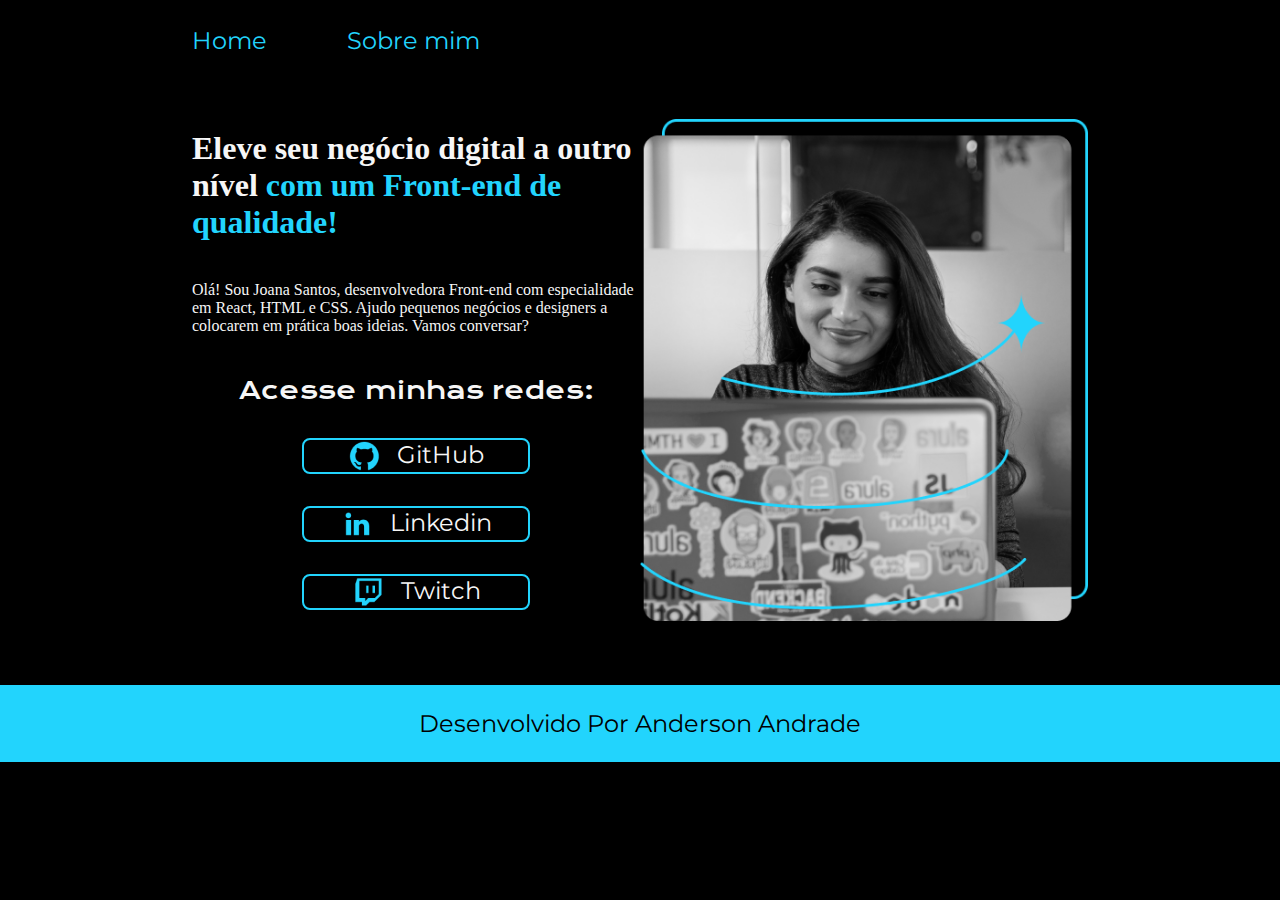
<file: index.html>
<!DOCTYPE html>
<html lang="pt-BR">

<head>
    <meta charset="UTF-8">
    <meta http-equiv="X-UA-Compatible" content="IE=edge">
    <meta name="viewport" content="width=device-width, initial-scale=1.0">
    <title>Portifolio</title>
    <link rel="stylesheet" href="./styles/style.css                                                                                                                                                                                                                                                                                                                                   ">
</head>

<body>
    <header class="cabecalho">
        <nav class="cabecalho__menu">
            <a class="cabecalho__menu__link" href="index.html">Home</a>
            <a class="cabecalho__menu__link" href="about.html">Sobre mim</a>
        </nav>
    </header>
    <main class="apresentacao">
        <section class="apresentacao__conteudo">
            <h1 class="apresentacao__titulo">Eleve seu negócio digital a outro nível <strong class="titulo-destaque">com
                    um Front-end de
                    qualidade!</strong></h1>
            <p class="apresentacao__texto">Olá! Sou Joana Santos, desenvolvedora Front-end com especialidade em React,
                HTML e CSS. Ajudo pequenos
                negócios e designers a colocarem em prática boas ideias. Vamos conversar?</p>
            <div class="apresentacao__links">
                <h2 class="apresentacao__links__subtitulo">Acesse minhas redes:</h2>
                <a class="apresentacao__links__navegacao" href=""><img src="./assets/github.png">GitHub</a>
                <a class="apresentacao__links__navegacao" href=""><img src="./assets/linkedin.png">Linkedin</a>
                <a class="apresentacao__links__navegacao" href=""><img src="./assets/twitch.png">Twitch</a>
            </div>
        </section>
        <img class="apresentacao__imagem" src="Imagem.png" alt="Imagem da Joana Santos Programando">
    </main>
    <footer class="rodape">
        <a>Desenvolvido Por Anderson Andrade</a>
    </footer>
</body>

</html>
</file>
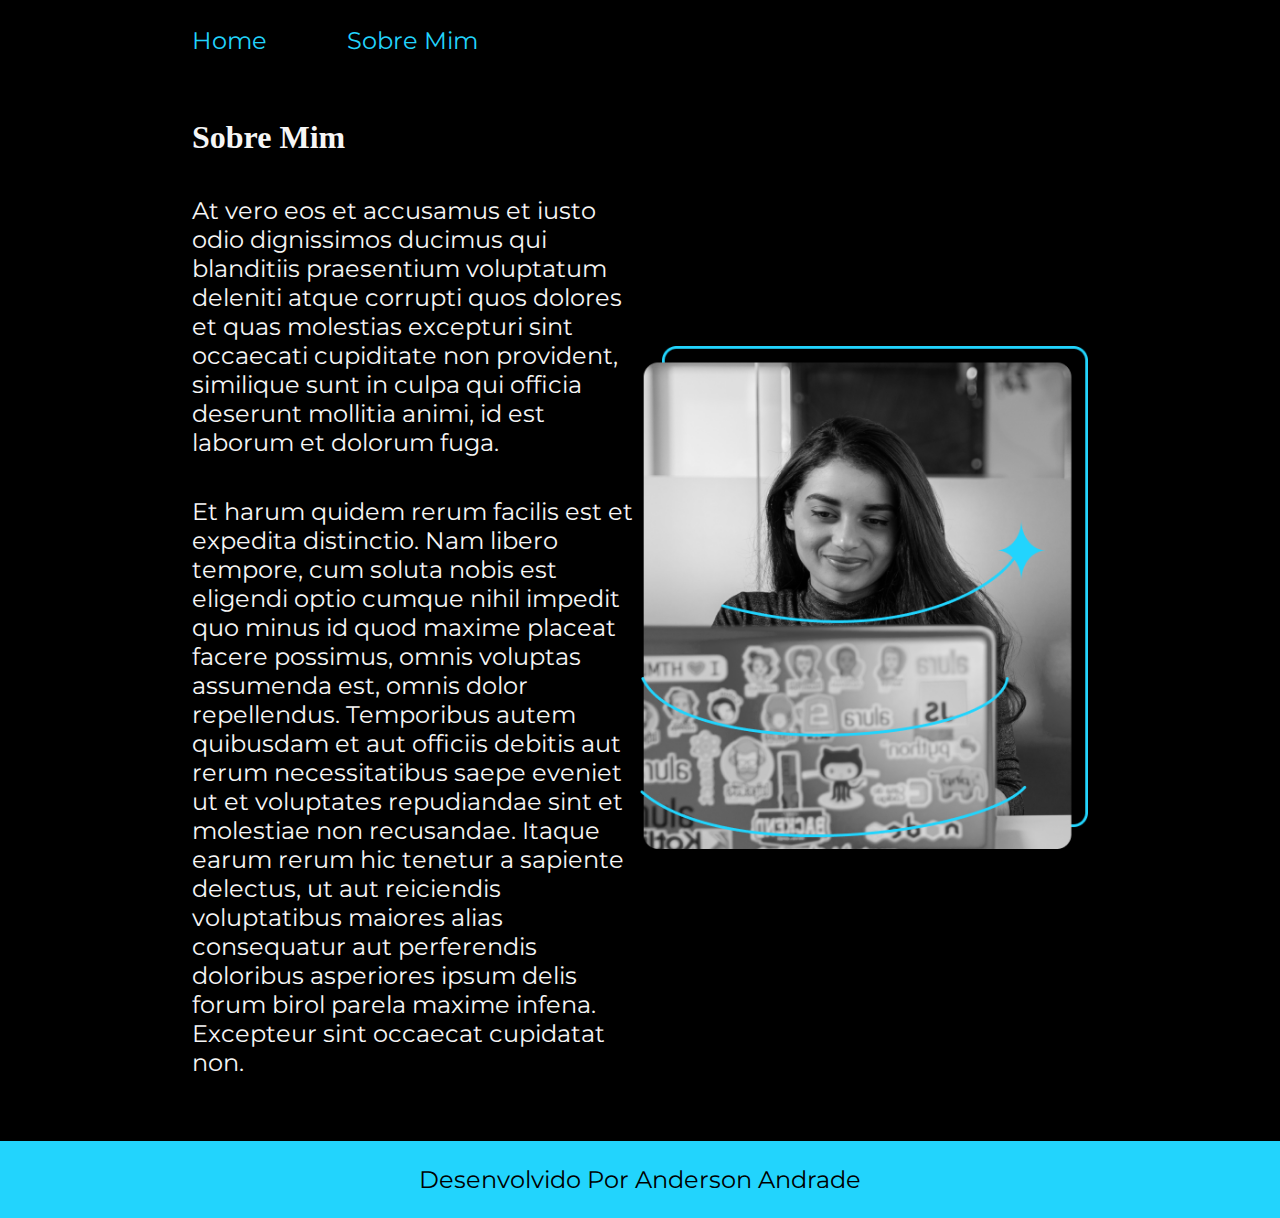
<file: about.html>
<!DOCTYPE html>
<html lang="pt-BR">

<head>
    <meta charset="UTF-8">
    <meta http-equiv="X-UA-Compatible" content="IE=edge">
    <meta name="viewport" content="width=device-width, initial-scale=1.0">
    <link rel="stylesheet" href="/styles/style.css">
    <title>Sobre Mim</title>
</head>

<body>
    <header class="cabecalho">
        <nav class="cabecalho__menu">
            <a class="cabecalho__menu__link" href="index.html">Home</a>
            <a class="cabecalho__menu__link" href="about.html">Sobre Mim</a>
        </nav>
    </header>
    <main class="apresentacao">
        <section class="apresentacao__conteudo">
            <h1 class="apresentacao__conteudo">Sobre Mim</h1>
            <p class="apresentacao__conteudo__texto">At vero eos et accusamus et iusto odio dignissimos ducimus qui blanditiis praesentium voluptatum deleniti atque
                corrupti quos dolores et quas molestias excepturi sint occaecati cupiditate non provident, similique sunt in culpa
                qui officia deserunt mollitia animi, id est laborum et dolorum fuga.</p>
            <p class="apresentacao__conteudo__texto">Et harum quidem rerum facilis est et expedita distinctio. Nam libero tempore, cum soluta nobis est eligendi optio
                cumque nihil impedit quo minus id quod maxime placeat facere possimus, omnis voluptas assumenda est, omnis dolor
                repellendus. Temporibus autem quibusdam et aut officiis debitis aut rerum necessitatibus saepe eveniet ut et
                voluptates repudiandae sint et molestiae non recusandae. Itaque earum rerum hic tenetur a sapiente delectus, ut aut
                reiciendis voluptatibus maiores alias consequatur aut perferendis doloribus asperiores ipsum delis forum birol
                parela maxime infena. Excepteur sint occaecat cupidatat non.</p>
        </section>
        <img class="apresentacao__imagem" src="Imagem.png" alt="Foto do Maria">
    </main>
    <footer class="rodape">
        <p>Desenvolvido Por Anderson Andrade</p>
    </footer>
</body>

</html>
</file>
<file: styles/style.css>
@import url('https://fonts.googleapis.com/css2?family=Krona+One&family=Montserrat:wght@400;600&display=swap');

:root{
    --cor-primaria: #000000;
    --cor-secundaria: #f6f6f6;
    --cor-terciaria: #22d4fd;
    --cor-hover: #272727; 

    --fonte-primaria: 'Krona One', sans-serif;
    --fonte-secundaria: 'Montserrat', sans-serif;
}

* {
    margin: 0;
    padding: 0;
}


body {
    
    box-sizing: border-box;
    background-color: var(--cor-primaria);
    color: var(--cor-secundaria);
}

.cabecalho{
 padding: 2% 0% 0% 15%;
}

.cabecalho__menu{
 display: flex;
 gap:5rem;
}

.cabecalho__menu__link{
 font-family: var(--fonte-secundaria);
 font-size: 1.5rem;
 font-weight: 37.50rem;
 color:var(--cor-terciaria);
 text-decoration: none;
}


.apresentacao {
    padding: 5% 15%;
    display: flex;
    align-items: center;
    justify-content: space-between;
}

.apresentacao__conteudo {
    width: 50%;
    display: flex;
    flex-direction: column;
    gap: 2.5rem;
}

.apresentacao__conteudo__titulo {
    font-size: 2;
    font-family: var(--fonte-primaria);
}

.titulo-destaque {
    color: var(--cor-terciaria);
}

.apresentacao__conteudo__texto {
    font-size: 1.5rem;
    font-family: var(--fonte-secundaria);
}

.apresentacao__imagem{
    width: 50%;
}

.apresentacao__links {
    display: flex;
    justify-content: space-between;
    flex-direction: column;
    justify-content: space-between;
    align-items: center;
    gap:2rem;
}

.apresentacao__links__subtitulo{
    font-family: var(--fonte-primaria);
    font-weight: 400;
    font-size: 1.5rem;
}
.apresentacao__links__navegacao {
    display: flex;
    justify-content: center;
    gap:1rem;
    border: 0.1250rem solid var(--cor-terciaria);
    width: 50%;
    text-align: center;
    border-radius: 0.5rem;
    font-size: 1.50rem;
    font-weight: 37.50rem;
    padding: 1.3437 0;
    font-family: var(--fonte-secundaria);
    text-decoration: none;
    color: var(--cor-secundaria);
}

.apresentacao__links__link:hover{
 background: var(--cor-hover);
}

.rodape{
    background: var(--cor-terciaria);
    color: var(--cor-primaria);
    text-align: center;
    font-family: var(--fonte-secundaria);
    font-size: 1.5rem;
    font-weight: 400;
    padding: 1.5rem;
}

@media (max-width:1200px){
    
    .cabecalho{
        padding: 10%;
    }
    
    .cabecalho__menu{
        justify-content: center;
    }
    
    .apresentacao{
        flex-direction: column-reverse;
        padding: 5%;
    }

    .apresentacao__conteudo{
        width: auto;
    }
}
</file>
